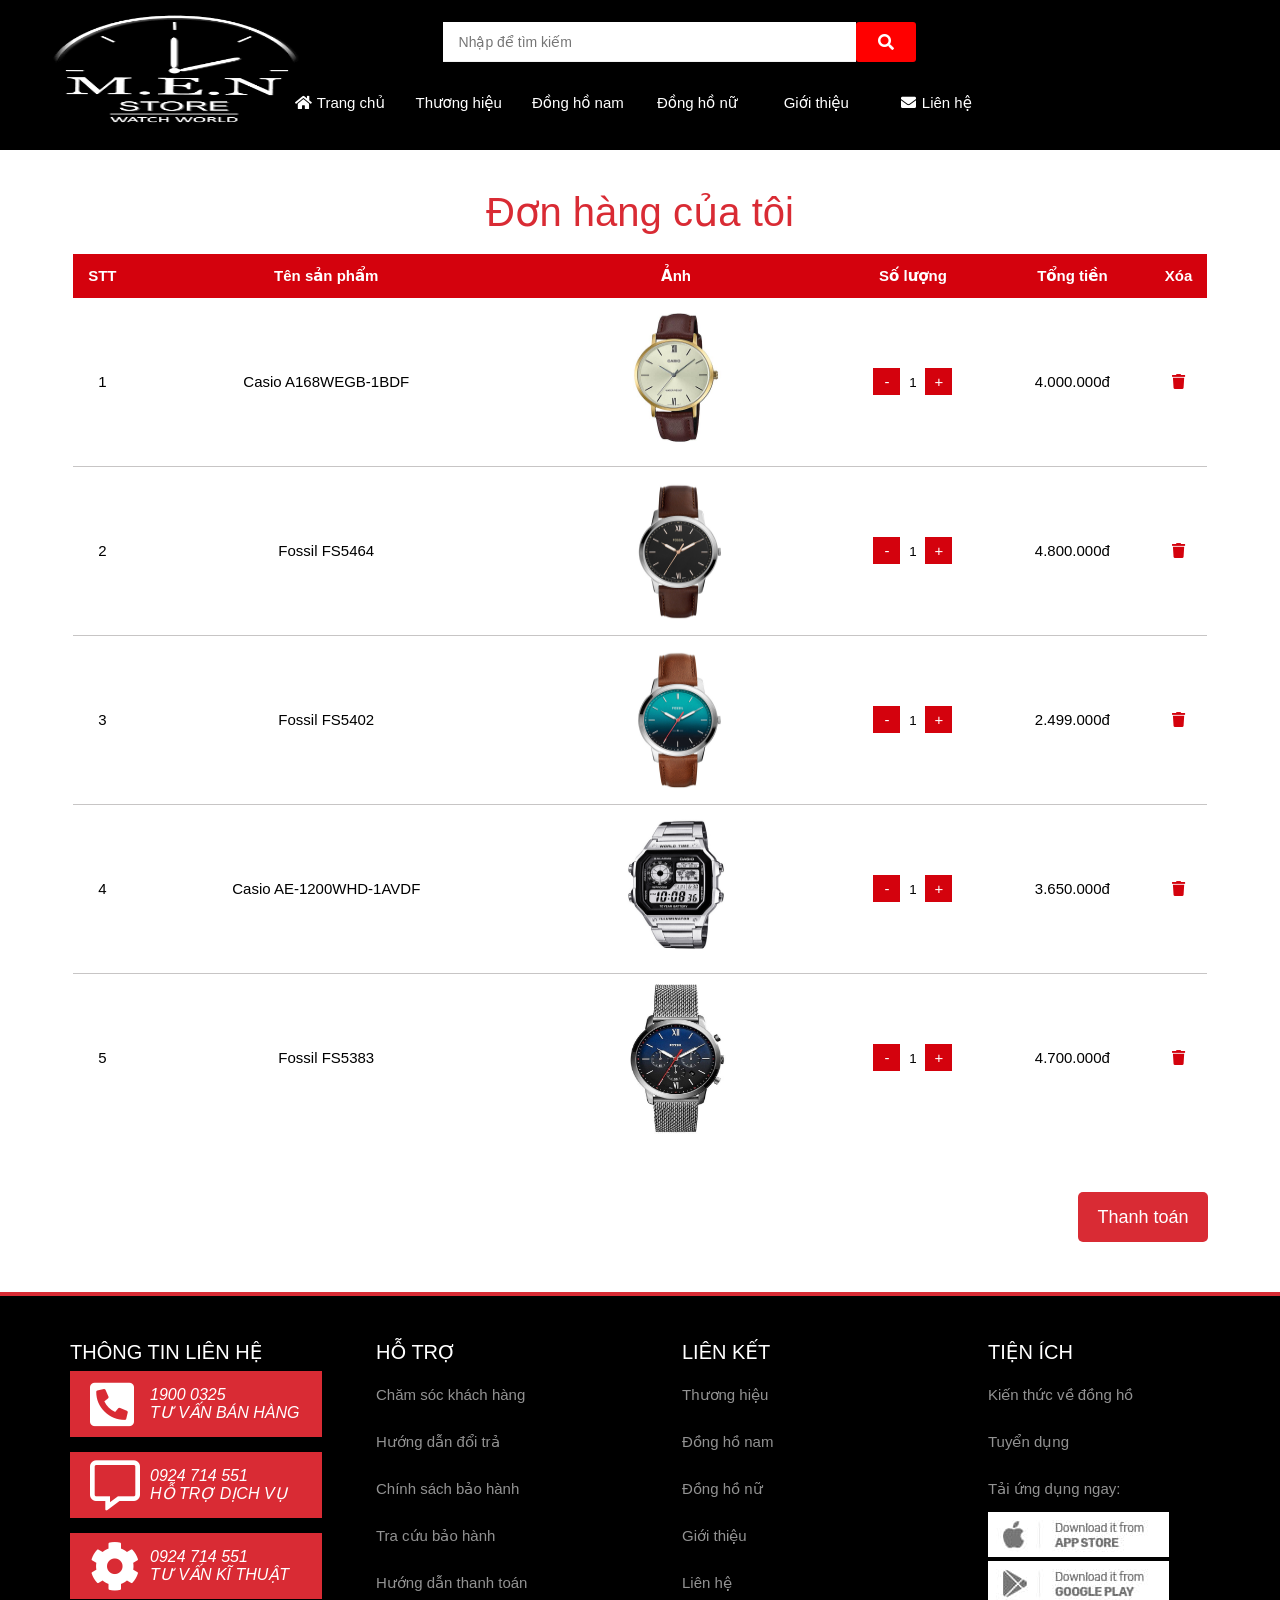
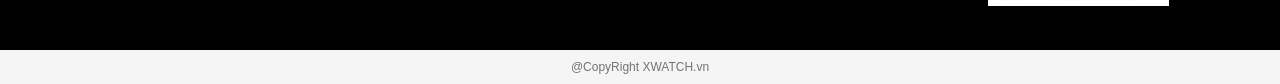
<file: Đơn hàng của tôi.html>
<!doctype html>
<html>

<head>
    <meta charset="utf-8">
    <title>ĐƠN HÀNG CỦA TÔI</title>
    <link rel="stylesheet" type="text/css" href="./Css/basecss.css" />
    <link rel="stylesheet" type="text/css" href="./Css/webcss.css" />
    <link rel="stylesheet" type="text/css" href="././fontawesome-free-5.14.0-web/css/all.min.css" />
    <script type="text/javascript" src="./JavaScript/webjs.js" defer></script>
</head>

<body>

    <header class="header">
        <div class="header-with-search">

           <div class="header__logo">
                <img class="logo" src="./Image/logo-dong-ho.png" alt="">
           </div>
           <div class="header__search" >
            <div class="header__search-wrap">
                <input class="header__search-input" value placeholder="Nhập để tìm kiếm" onkeyup="timkiem();" id="search" />
                <ul class="header__search-history-list"  id="goiy">
                    <h3 class="header__search-history-heading">Gợi ý</h3>
                    <li class="header__search-history-icon"><a href="./Casio/Casio.html">Casio </a></li>
                    <li class="header__search-history-icon"><a href="./Fossil/Fossil.html">Fossil</a></li>
                    <li class="header__search-history-icon"><a href="./Tissot/Tissot.html">Tissot</a></li>
                    <li class="header__search-history-icon"><a href="./Tissot/Pro_Tssot1.html">Tissot T097</a></li>
                    <li class="header__search-history-icon"><a href="./Tissot/Pro_Tissot2.html">Tissot T063</a></li>
                    <li class="header__search-history-icon"><a href="./Casio/Pro_Casio1.html">Casio LTP-VT01GL-9BUDF</a></li>
                    <li class="header__search-history-icon"><a href="./Casio/Pro_Casio2.html">Casio MTP-VT01GL-2BUDF</a></li>
                    <li class="header__search-history-icon"><a href="./Fossil/Pro_Fossil.html">Fossil FS5404</a></li>
                    <li class="header__search-history-icon"><a href="./Fossil/Fossil2.html">Fossil FS5383</a></li>
                </ul>

            </div>
            <button class="header__search-btn" > <i class="header__search-btn-icon fas fa-search"></i> </button>
        </div>
            <div class="header__cart">
                
            </div>
        </div>
        <div id="menu">
            <ul>
                <li><a class="active" href="./index.html"><i class="fa fa-fw fa-home"></i> Trang chủ</a></li>
                <li><a class="active" href="#">Thương hiệu</a>
                    <ul class="sub-menu">
                        <li><a class="catagory-item__link" href="./Casio/./Casio.html">Casio</a></li>
                        <li><a class="catagory-item__link" href="./Fossil/./Fossil.html">Fossil</a></li>
                        <li><a class="catagory-item__link" href="">Tissot</a></li>
                        <li><a class="catagory-item__link" href="">Orient</a></li>
                    </ul>
                </li>
                <li><a class="active" href="#">Đồng hồ nam</a>
                    <ul class="sub-menu">
                        <li><a class="catagory-item__link" href="">Thương hiệu</a>
                            <ul class="sub-menu1">
                                <li><a class="catagory-item__link" href="./Casio/./Casio.html">Casio</a></li>
                                <li><a class="catagory-item__link" href="./Fossil/./Fossil.html">Fossil</a></li>
                                <li><a class="catagory-item__link" href="">Tissot</a></li>
                                <li><a class="catagory-item__link" href="">Orient</a></li>
                            </ul>
                        </li>
                        <li><a class="catagory-item__link" href="">Mức giá</a>
                            <ul class="sub-menu1">
                                <li><a class="catagory-item__link" href="">Dưới 5 triệu</a></li>
                                <li><a class="catagory-item__link" href="">5-10 triệu</a></li>
                                <li><a class="catagory-item__link" href="">10-20 triệu</a></li>
                                <li><a class="catagory-item__link" href="">Trên 20 triệu</a></li>
                            </ul>
                        </li>
                        <li><a class="catagory-item__link" href="">Loại dây</a>
                            <ul class="sub-menu1">
                                <li><a class="catagory-item__link" href="">Thép không gỉ</a></li>
                                <li><a class="catagory-item__link" href="">Dây da</a></li>
                                <li><a class="catagory-item__link" href="">Dây vải</a></li>
                                <li><a class="catagory-item__link" href="">Dây cao su</a></li>
                                <li><a class="catagory-item__link" href="">Dây nhựa</a></li>
                            </ul>
                        </li>
                        <li><a class="catagory-item__link" href="">Bộ máy</a>
                            <ul class="sub-menu1">
                                <li><a class="catagory-item__link" href="">Automatic</a></li>
                                <li><a class="catagory-item__link" href="">Quartz</a></li>
                                <li><a class="catagory-item__link" href="">Năng lượng mặt trời</a></li>
                                <li><a class="catagory-item__link" href="">Kinetic</a></li>
                                <li><a class="catagory-item__link" href="">Lên cót tay</a></li>
                            </ul>
                        </li>
                        <li><a class="catagory-item__link" href="">Size mặt</a>
                            <ul class="sub-menu1">
                                <li><a class="catagory-item__link" href="">Dưới 30mm</a></li>
                                <li><a class="catagory-item__link" href="">Từ 30-34mm</a></li>
                                <li><a class="catagory-item__link" href="">Từ 35-39mm</a></li>
                                <li><a class="catagory-item__link" href="">Từ 40-43mm</a></li>
                                <li><a class="catagory-item__link" href="">Trên 43mm</a></li>
                            </ul>
                        </li>
                    </ul>
                </li>
                <li><a class="active" href="#">Đồng hồ nữ</a>
                    <ul class="sub-menu">
                        <li><a class="catagory-item__link" href="">Thương hiệu</a>
                            <ul class="sub-menu1">
                                <li><a class="catagory-item__link" href="./Casio/Casio.html">Casio</a></li>
                                <li><a class="catagory-item__link" href="./Fossil/Fossil.html">Fossil</a></li>
                                <li><a class="catagory-item__link" href="">Tissot</a></li>
                                <li><a class="catagory-item__link" href="">Orient</a></li>
                            </ul>
                        </li>
                        <li><a class="catagory-item__link" href="">Mức giá</a>
                            <ul class="sub-menu1">
                                <li><a class="catagory-item__link" href="">Dưới 5 triệu</a></li>
                                <li><a class="catagory-item__link" href="">5-10 triệu</a></li>
                                <li><a class="catagory-item__link" href="">10-20 triệu</a></li>
                                <li><a class="catagory-item__link" href="">Trên 20 triệu</a></li>
                            </ul>
                        </li>
                        <li><a class="catagory-item__link" href="">Loại dây</a>
                            <ul class="sub-menu1">
                                <li><a class="catagory-item__link" href="">Thép không gỉ</a></li>
                                <li><a class="catagory-item__link" href="">Dây da</a></li>
                                <li><a class="catagory-item__link" href="">Dây vải</a></li>
                                <li><a class="catagory-item__link" href="">Dây cao su</a></li>
                                <li><a class="catagory-item__link" href="">Dây nhựa</a></li>
                            </ul>
                        </li>
                        <li><a class="catagory-item__link" href="">Bộ máy</a>
                            <ul class="sub-menu1">
                                <li><a class="catagory-item__link" href="">Automatic</a></li>
                                <li><a class="catagory-item__link" href="">Quartz</a></li>
                                <li><a class="catagory-item__link" href="">Năng lượng mặt trời</a></li>
                                <li><a class="catagory-item__link" href="">Kinetic</a></li>
                                <li><a class="catagory-item__link" href="">Lên cót tay</a></li>
                            </ul>
                        </li>
                        <li><a class="catagory-item__link" href="">Size mặt</a>
                            <ul class="sub-menu1">
                                <li><a class="catagory-item__link" href="">Dưới 30mm</a></li>
                                <li><a class="catagory-item__link" href="">Từ 30-34mm</a></li>
                                <li><a class="catagory-item__link" href="">Từ 35-39mm</a></li>
                                <li><a class="catagory-item__link" href="">Từ 40-43mm</a></li>
                                <li><a class="catagory-item__link" href="">Trên 43mm</a></li>
                            </ul>
                        </li>
                    </ul>
                </li>
                <li><a class="active" href="./gioithieu.html"><i class=""></i> Giới thiệu</a></li>
                <li><a class="active" href="./lienhe.html"><i class="fa fa-fw fa-envelope"></i> Liên hệ</a></li>
            </ul>
        </div>
    </header>
    <div class="container" style="margin-top: 20px">
        <div class="grid">

            <div class="grid__row">
                <div class="grid__column-12">
                    <!-- nội dung -->
                    <h2 class="myBill-heading">Đơn hàng của tôi</h2>
                    <div class="date1"></div>
                    <!--Table head-->
                    <table class="table table-hover" style="text-align: center; background-color: white;">

                        <!--Table head-->
                        <thead class="table-primary"> 
                            <tr style="height: 40px;">
                                <th>STT</th>
                                <th>Tên sản phẩm</th>
                                <th>Ảnh</th>
                                <th>Số lượng</th>
                                <th>Tổng tiền</th>
                                <th>Xóa</th>
                            </tr>
                        </thead>
                        <!--Table head-->

                        <!--Table body-->
                        <tbody style="font-size: 15px;" class="bt1">
                            <tr name="sp1" id="1">
                                <td scope="row">1</td>
                                <td>Casio A168WEGB-1BDF</td>
                                <td><img style="width: 150px," src="./Image/Casio/Casio LTP-VT01GL-9BUDF.jpg" alt="" class="table-img"></td>
                                <td>
                                    <button class="qldh" onclick="giamSL('SLhang2')">-</button><input style="text-align: center; border: none; height: 27px;" type="text" value="1" size="2px;" id="SLhang2"><button class="qldh" onclick="tangSL('SLhang2')">+</button>
                                </td>
                                <td>4.000.000đ</td>
                                <td><a onclick="deleteRow(this)" href="#"><i style="color: #d4020d;" class="fa fa-trash"></i></a></td>

                            </tr>
                            <tr name="sp2" id="2">
                                <td scope="row">2</td>
                                <td>Fossil FS5464</td>
                                <td><img style="width: 150px;" src="./Image/Fossil/Fossil FS5464.jpg" alt="" class="table-img"></td>
                                <td>
                                    <button class="qldh" onclick="giamSL('SLhang3')">-</button><input style="text-align: center; border: none; height: 27px;" type="text" value="1" size="2px;" id="SLhang3"><button class="qldh" onclick="tangSL('SLhang3')">+</button>
                                </td>
                                <td>4.800.000đ</td>
                                <td><a onclick="deleteRow(this)" href="#"><i style="color: #d4020d;" class="fa fa-trash"></i></a></td>


                            </tr>
                            <tr name="sp3" id="3">
                                <td scope="row">3</td>
                                <td >Fossil FS5402</td>
                                <td><img style="width: 150px;" src="./Image/Fossil/Fossil FS5440.jpg" alt="" class="table-img"></td>
                                <td >
                                    <button class="qldh" onclick="giamSL('SLhang4')">-</button><input style="text-align: center; border: none; height: 27px;" type="text" value="1" size="2px;" id="SLhang4"><button class="qldh" onclick="tangSL('SLhang4')">+</button>
                                </td>
                                <td>2.499.000đ</td>
                                <td><a onclick="deleteRow(this)" href="#"><i style="color: #d4020d;" class="fa fa-trash"></i></a></td>
                            </tr>
                            <tr name="sp4" id="4">
                                <td scope="row">4</td>
                                <td>Casio AE-1200WHD-1AVDF</td>
                                <td><img style="width: 150px;" src="./Image/./Casio/Casio AE-1200WHD-1AVDF.jpg" alt="" class="table-img"></td>
                                <td>
                                    <button class="qldh" onclick="giamSL('SLhang5')">-</button><input style="text-align: center; border: none; height: 27px;" type="text" value="1" size="2px;" id="SLhang5"><button class="qldh" onclick="tangSL('SLhang5')">+</button>
                                </td>
                                <td>3.650.000đ</td>
                                <td><a onclick="deleteRow(this)" href="#"><i style="color: #d4020d;" class="fa fa-trash"></i></a></td>
                            </tr>
                            <tr name="sp3" class="sp3">
                                <td scope="row">5</td>
                                <td >Fossil FS5383</td>
                                <td><img style="width: 150px;" src="./Image/Fossil/./Fossil FS5383.jpg" alt="" class="table-img"></td>
                                <td >
                                    <button class="qldh" onclick="giamSL('SLhang6')">-</button><input style="text-align: center; border: none; height: 27px;" type="text" value="1" size="2px;" id="SLhang6"><button class="qldh" onclick="tangSL('SLhang6')">+</button>
                                </td>
                                <td >4.700.000đ</td>
                                <td ><a onclick="deleteRow(this)" href="#"><i style="color: #d4020d;" class="fa fa-trash"></i></a></td>
                            </tr>

                        </tbody>
                        <!--Table body-->

                    </table>
                    <!--Table-->
                    <!-- hết nội dung -->
					
					<div class="paymment">
						<button class="btn-payment" onClick="payment()">Thanh toán</button>
					</div>
                </div>

            </div>
        </div>
    </div>
    <footer class="footer">
        <div class="grid">
            <div class="grid__row">
                <div class="grid__column-2-4-1">
                    <h3 class="footer__heading">Thông tin liên hệ</h3>
                    <ul class="footer__list">
                        <li class="footer__item"> 
                            <div class="hotline-bt">
                                <a class="hotline-bt__detail" title="Tư Vấn Bán Hàng">
                        1900 0325
                    <span>
                        <i class="fas fa-phone-square-alt"></i>
                        Tư vấn bán hàng
                    </span>
                    </a>
                            </div>
                        </li>
                        <li class="footer__item"> 
                            <div class="hotline-bt">
                                <a class="hotline-bt__detail" title="Hỗ Trợ Dịch Vụ">
                        0924 714 551
                    <span>
                        <i class="far fa-comment-alt"></i>
                        Hỗ trợ dịch vụ
                    </span>
                    </a>
                            </div>
                        </li>
                        <li class="footer__item"> 
                            <div class="hotline-bt">
                                <a class="hotline-bt__detail" title="Tư Vấn Kĩ Thuật">
                        0924 714 551
                    <span>
                        <i class="fas fa-cog"></i>
                        Tư vấn kĩ thuật
                    </span>
                    </a>
                            </div>
                        </li>
                    </ul>
                      
                </div>
                <div class="grid__column-2-4-1">
                    <h3 class="footer__heading">hỗ trợ</h3>
                    <ul class="footer__list">
                        <li class="footer__item"> <a href=" " class="footer__item-link">Chăm sóc khách hàng</a> </li>
                        <li class="footer__item"> <a href=" " class="footer__item-link">Hướng dẫn đổi trả</a> </li>
                        <li class="footer__item"> <a href=" " class="footer__item-link">Chính sách bảo hành</a> </li>
                        <li class="footer__item"> <a href=" " class="footer__item-link">Tra cứu bảo hành</a> </li>
                        <li class="footer__item"> <a href=" " class="footer__item-link">Hướng dẫn thanh toán</a> </li>
                    </ul>
                </div>
                <div class="grid__column-2-4-1">
                    <h3 class="footer__heading">Liên kết</h3>
                    <ul class="footer__list">
                        <li class="footer__item"> <a href=" " class="footer__item-link">Thương hiệu</a> </li>
                        <li class="footer__item"> <a href=" " class="footer__item-link">Đồng hồ nam</a> </li>
                        <li class="footer__item"> <a href=" " class="footer__item-link">Đồng hồ nữ</a> </li>
                        <li class="footer__item"> <a href=" " class="footer__item-link">Giới thiệu</a> </li>
                        <li class="footer__item"> <a href=" " class="footer__item-link">Liên hệ</a> </li>
                    </ul>
                </div>
                <div class="grid__column-2-4-1">
                    <h3 class="footer__heading">Tiện ích</h3>
                    <ul class="footer__list">
                        <li class="footer__item"> <a href=" " class="footer__item-link">Kiến thức về đồng hồ</a> </li>
                        <li class="footer__item"> <a href=" " class="footer__item-link">Tuyển dụng</a> </li>
                        <li class="footer__item"> <a href=" " class="footer__item-link">Tải ứng dụng ngay:</a> </li>
                        <li class="footer__item"> <img src="./Image/img-appstore.jpg" alt=""></li>
                        <li class="footer__item"> <img src="./Image/img-googleplay.jpg" alt=""></li>


                    </ul>
                </div>
            </div>
        </div>
        <div class="footer__bottom">
            <div class="grid">
                <p class="footer__text">@CopyRight XWATCH.vn</p>
            </div>
        </div>
    </footer>
</div>
</body>

</html>
</file>
<file: Css/basecss.css>
body{
	font: 14px/18px Helvetica,Arial,'DejaVu Sans','Liberation Sans',Freesans,sans-serif;
    margin: 0;
    padding: 0;
    font-size: 14px;
    max-width: 100%;
}
h1, h2, h3, h4, h5, h6 {
    font-family: inherit;
    font-weight: 500;
    line-height: 1.1;
}
img {
    border: 0;
    max-width: 100%;
    /* webkit-transition: all .5s ease; */
    -moz-transition: all .5s ease;
    -o-transition: all .5s ease;
    -ms-transition: all .5s ease;
    transition: all .5s ease;
}
:root {
    --main-color: #d92b34;
    --primary-color: #EE4D2D;
    --white-color: #fff;
    --black-color: #000;
    --text-color: #333;
	--price-color: #d71921;
    --border-color: #dbdbdb;
    --star-gold-color: #FF9727;
	--header-height: 150px;
    --navbar-height: 34px;
    --header-with-menu-height: 32px;
    --header-with-search-height: calc(var(--header-height) - (var(--navbar-height) + var(--header-with-menu-height))); 
}
*{
	box-sizing: inherit;
}
html{
	font-size:62.5%;
	line-height: 1.6rem;
	box-sizing: border-box;
}
/* CSS dùng để căn giữa phần header*/
.grid{
	width: 1200px;
	max-width: 100%;
	margin: 0 auto;
}
.grid__full-width{
	width:100%;
}
.grid__row{
	display: flex;
	flex-wrap: wrap;
	margin-left: -12px;
	margin-right: -12px;
}
/*reposive*/
.grid__column-2{
	padding-left: 12px;
	padding-right: 12px;
	width: 16.6667%;
}
.grid__column-2-4{
/*
	padding-left: 12px;
	padding-right: 12px;
*/
	width: 25%;
	margin-bottom: 30px;
}
.grid__column-2-4-1{
	padding-left: 12px;
	padding-right: 12px;
	width: 25%;
}
.grid__column-10{
	padding-left: 12px;
	padding-right: 12px;
	width: 83.3334%;
}
.grid__column-5{
	padding-left: 12px;
	padding-right: 12px;
	width: 41.6667%;
}
.grid__column-6{
	padding-left: 12px;
	padding-right: 12px;
	width: 50%;
}
.grid__column-12{
/*
	padding-left: 12px;
	padding-right: 12px;
*/
	width: 100%;
}
/*button style*/
.btn{
	min-width:124px;
	height:40px;
	text-decoration: none;
	border: none;
	border-radius: 2px;
	font-size: 1.4rem;
	padding: 0;
	cursor: pointer;
}
/*chỉnh màu hover*/
.btn:hover{
	background-color: rgba(0,0,0,0.05);
}
.btn.btn--primary{
	color:white;
	background-color: var(--main-color);
}
/*selection*/
.select-input{
	position: relative;
	min-width:200px;
	height: 40px;
	font-size: 1.4rem;
	padding: 0 12px;
	display: flex;
	align-items: center;
	justify-content: space-between;
	background-color: white;
}
.select-input__icon{
	color: rgb(131,131,131);
	cursor: pointer;
}
.select-input__list{
	left: 0;
	right: 0;
	position: absolute;
	list-style: none;
	background-color: white;
	top: 41px;
	padding:4px 12px;
	display: none;
	z-index: 1;
}
.select-input:hover .select-input__list{
	display: block;
}
.select-input__list-link a{
	text-decoration: none;
	color: var(--text-color);
	display: block;
	padding: 4px 0;
}
.select-input__list-link a:hover{
	color: var(--primary-color);
}
.pagination {
	list-style: none;
	display: flex;
	justify-content: center;
	align-items: center;
}
.pagination-item{
	margin: 30px 16px;
}
.pagination-item--active .pagination-item__link{
	background-color: var(--primary-color);
	color: white;
}
.pagination-item--active .pagination-item__link:hover{
	background-color: #ed5c3f;
}
.pagination-item__link{
	--height: 30px;
	display: block;
	text-decoration: none;
	font-size: 2rem;
	font-weight: 300;
	color: #939393;
	min-width: 40px;
	height: var(--height);
	line-height: var(--height);
	text-align: center;
	border-radius: 2px;
}
.pagination-item__no-link{
	cursor: default;
}
.pagination1 {
	list-style: none;
	justify-content: center;
	align-items: center;
}
.pagination1-item{
	margin: 0 16px;
}
.pagination1-item--active .pagination1-item__link{
	background-color: var(--primary-color);
	color: white;
}
.pagination1-item--active .pagination1-item__link:hover{
	background-color: #ed5c3f;
}
.pagination1-item__link{
	--height: 30px;
	margin-left: 44px;
	float: left;
	display: block;
	text-decoration: none;
	font-size: 2rem;
	font-weight: 300;
	color: #939393;
	min-width: 40px;
	height: var(--height);
	line-height: var(--height);
	text-align: center;
	border-radius: 2px;
}
.pagination1-item__no-link{
	cursor: default;
}
</file>
<file: Css/webcss.css>
.header {
    height: var(--header-height);
    background-color: var(--black-color);
}
.header__navbar {
    display: flex;
    justify-content: flex-end;
}
.header__navbar-list {
    list-style: none;
    padding-left: 0;
    margin: 8px 0 0 0;
    display: flex;
}
.header__navbar-items {
    margin: 0 8px;
}
.header__navbar-user {
    display: flex;
    justify-items: center;
    position: relative;
}
.header__navbar-user-img {
    border-radius: 50%;
    width: 22px;
    height: 22px;
    background-color: white;
}
.header__navbar-user-img-active {
    border-radius: 50%;
    width: 22px;
    height: 22px;
    background-color: white;
}
.header__navbar-user-name {
    color: var(--main-color);
    font-size: 1.4rem;
    font-weight: 400;
    margin-left: 8px;
    margin-top: 2px;
}
.header__navbar-user-menu {
    position: absolute;
    padding-left: 0;
    top: calc(100% + 9px);
    right: -16px;
    width: 160px;
    border-radius: 2px;
    background-color: white;
    list-style: none;
    display: none;
    z-index: 1;
    box-shadow: 0 1px 2px #e0e0e0;
}
.header__navbar-user-item{
    padding: 8px 0;
    display: block;
}
.header__navbar-user-item a {
    text-decoration: none;
    font-size: 1.4rem;
    color: var(--text-color);
    padding: 4px 16px;
    display: block;
}
.header__navbar-user-item a:first-child {
    border-top-left-radius: 2px;
    border-top-right-radius: 2px;
}
.header__navbar-user-item a:last-child {
    border-bottom-left-radius: 2px;
    border-bottom-right-radius: 2px;
}
.header__navbar-user-item a:hover {
    background-color: #fafafa;
}
.header__navbar-user:hover .header__navbar-user-menu {
    cursor: pointer;
    display: block;
}

.header__navbar-user-menu::before {
    content: "";
    border-width: 15px 20px;
    border-style: solid;
    border-color: transparent transparent var(--white-color) transparent;
    position: absolute;
    right: 13px;
    top: -28px;
}

.header__navbar-user-menu::after {
    content: "";
    display: block;
    position: absolute;
    right: 0;
    width: 56%;
    height: 8px;
    top: -8px;
}

.header__navbar-text,
.header__navbar-link {
    font-size: 1.6rem;
    color: white;
    text-decoration: none;
}

.header__navbar-link,

.header__navbar-link__separator {
    border-right: 1px solid #ffffff54;
    height: 20px;
    margin: 0 12px 0 8px;
}

.modal {
    position: fixed;
    top: 0;
    bottom: 0;
    right: 0;
    left: 0;
    display: flex;
    z-index: 10;
}

.modal__overlay {
    position: absolute;
    width: 100%;
    height: 100%;
    background-color: rgba(0, 0, 0, 0.4);
}

.modal__body {
    --growth-from: 0.7;
    --growth-to: 1;
    background-color: white;
    z-index: 1;
    margin: auto;
    border-radius: 5px;
    animation: growth linear 0.1s;
}

/* header with search */

.header-with-search {
    height: var(--header-with-search-height);
    display: flex;
    align-items: center;
    margin: 0 154px;
}

.header__logo {
    width: 50%;
    height: inherit;
    float: left;
    position: relative;
}

.logo {
    width: 300px;
    height: 120px;
    margin-top: 10px;
    margin-left: -110px;
}

.header__search {
    height: 40px;
    width: 100%;
    border-radius: 2px;
    display: flex;
    align-items: center;
}

.header__cart {
    width: 38%;
    text-align: center;
}

.header__cart-wrap {
    position: relative;
    display: inline-block;
    padding: 0 8px;
    cursor: pointer;
}

.header__cart-icon {
    color: var(--white-color);
    font-size: 2.4rem;
    margin-top: 8px;
}

.header__cart-list {
    position: absolute;
    top: calc(100% + 12px);
    right: -63px;
    background-color: var(--white-color);
    width: 400px;
    border-radius: 2px;
    box-shadow: 0 1px 3.125rem rgb(0, 0, 0, 0.2);
    display: none;
    animation: fadeIn ease-in 0.2s;
    cursor: default;
    z-index: 9;
}

.header__cart-heading {
    text-align: left;
    margin: 8px 0 8px 12px;
    color: #999;
    font-weight: 400;
    font-size: 1.4rem;
}

.header__cart-list-item {
    padding-left: 0;
    list-style: none;
    overflow-y: auto;
    height: 56vh;
}

.header__cart-item {
    display: flex;
    align-items: center;
	height: 90px;
}

.header__cart-item:hover {
    background-color: #f8f8f8;
}

.header__cart-img {
    width: 60px;
    height: 60px;
    margin: 12px;
    border: 1px solid #E8E8E8;
}

.header__cart-item-info {
    width: 100%;
    margin-right: 12px;
}

.header__cart-item-head {
    display: flex;
    align-items: center;
    justify-content: space-between;
}

.header__cart-item-name {
    flex: 1;
    flex-wrap: wrap;
    font-size: 1.4rem;
    font-weight: 500;
    color: var(--text-color);
    margin: 0;
    line-height: 2rem;
    max-height: 4rem;
    overflow: hidden;
    display: -webkit-box;
    -webkit-box-orient: vertical;
    -webkit-line-clamp: 2;
    text-align: left;
    padding-right: 16px;
}

.header__cart-item-price {
    font-size: 1.4rem;
    font-weight: 400;
    color: var(--primary-color);
}

.header__cart-item-multiply {
    font-size: 0.9rem;
    margin: 0 4px;
    color: #757575;
}

.header__cart-item-qnt {
    font-size: 1.2rem;
    color: #757575;
}

.header__cart-item-body {
    display: flex;
    justify-content: space-between;
}

.header__cart-item-decribe {
    color: #757575;
    font-weight: 300;
    font-size: 1.2rem;
}

.header__cart-item-remove {
    font-weight: 400;
    font-size: 1.4rem;
    color: var(--text-color);
}

.header__cart-item-remove:hover {
    cursor: pointer;
    color: var(--primary-color);
}
.searchHard {
    font-size: 15px;
    border: none;
    border-radius: none;
    outline: none;
    width: 100%;
}

.searchHard :focus {
    border-radius: none;
    border: none;
    outline: none;
}

#move {
    margin-left: 193px;
}
.header__cart-view-cart {
    float: right;
    margin: 0 12px 12px 0;
    display: flex;
    justify-content: center;
    align-items: center;
}
.header__cart-view-cart:hover, .header__cart-view-cart:focus{
	outline: none;
	border: none;
	background-color: brown;
}

.header__cart-wrap:hover .header__cart-list {
    display: block;
}

.header__cart-list::after {
    cursor: pointer;
    content: "";
    position: absolute;
    right: 62px;
    top: -30px;
    border-width: 16px 20px;
    border-style: solid;
    border-color: transparent transparent var(--white-color) transparent;
}

.header__cart-list--no-cart {
    padding: 28px 0;
}

.header__cart-list--no-cart .header__cart-no-cart-img,
.header__cart-list--no-cart .header__cart-no-cart-msg {
    margin-left: auto;
    margin-right: auto;
    display: block;
}

.header__cart-no-cart-img {
    width: 60%;
    display: none;
}

.header__cart-no-cart-msg {
    display: none;
    margin-top: 14px;
    font-size: 1.4rem;
    color: var(--text-color);
}

.header__search-wrap {
    width: 80%;
    height: 100%;
    position: relative;
}

.header__search-input {
    height: 100%;
    border: none;
    outline: none;
    font-size: 1.4rem;
    padding: 0 16px;
    width: 100%;
    border-bottom: 1px solid #cecece4a;
    margin-left: 30px;
}

.header__search-btn {
    border: none;
    background-color: red;
    height: 40px;
    width: 60px;
    border-radius: 3px;
    margin-right: 3px;
    margin-left: 30px;
    outline: none;
}

.header__search-btn:hover {
    cursor: pointer;
    /* background-color: #D1C8C8; */
  
}

.header__search-btn-icon {
    font-size: 1.6rem;
    color: var(--white-color);
}




/*search history*/

.header__search-history-list {
    position: absolute;
    top: calc(100% - -2px);
    left: 30px;
    padding-left: 0;
    width: calc(100% - 2px);
    background-color: white;
    border-radius: 3px;
    box-shadow: 0 0 5px #999;
    display: none;
    overflow: hidden;
    z-index: 9;
}

.header__search-history-heading {
    margin: 6px 12px;
    font-size: 1.4rem;
    font-weight: 400;
    color: #999;
}

.header__search-history-icon {
    height: 35px;
    list-style: none;
    padding: 0 12px;
}

.header__search-history-icon:hover {
    background-color: #fafafa;
    cursor: pointer;
}

.header__search-history-icon a {
    text-decoration: none;
    font-size: 1.4rem;
    line-height: 38px;
    color: var(--text-color);
}

.container {
    background-color: white;
    margin: 0 auto;
    width: 1200px;
    max-width: 100%;
    box-sizing: border-box;
	margin-bottom: 50px;
}


/*home-filter*/

.product-title {
    text-align: center;
    font-size: 30px;
    border-bottom: none;
    position: relative;
    margin-bottom: 30px;
    text-transform: uppercase;
    height: 18px;
}

.product-title span {
    position: absolute;
    left: 50%;
    transform: translate(-50%);
    z-index: 2;
    background: #fff;
    padding: 0px 18px;
    color: #232323;
    display: inline-table;
}

.product-title::after {
    content: ' ';
    width: 100%;
    height: 1px;
    background: #ddd;
    top: 7px;
    left: 0px;
    position: absolute;
}

.app__content {
    padding-top: 8px;
	margin-top: 20px;
}

.home-filter {
    background-color: #f4f4f6;
    display: flex;
    align-items: center;
    padding: 12px 22px;
    border-radius: 3px;
    margin-bottom: 50px;
}

.home-filter__label {
    color: #555555;
    font-size: 1.4rem;
    margin-right: 16px;
}

.home-filter__btn {
    min-width: 90px;
    margin-right: 12px;
}

.home-filter__page {
    display: flex;
    align-items: center;
}

.home-filter__page {
    margin-left: auto;
    font-size: 1.5rem;
    color: var(--text-color);
    margin-right: 2px;
}

.home-page__current {
    color: var(--primary-color);
}

.home-filter__page-control {
    overflow: hidden;
    display: flex;
    width: 72px;
    height: 36px;
    border-radius: 3px;
    margin-left: 8px;
}

.home-filter__page-btn {
    flex: 1;
    display: flex;
    background-color: white;
    text-decoration: none;
}

.home-filter__page-btn:first-child {
    border-right: 1px solid #eee;
}

.home-filter__page-icon {
    margin: auto;
}

.home-filter__page-btn-disable {
    background-color: #f9f9f9;
    cursor: default;
}

.home-filter__page-btn-disable .home-filter__page-icon {
    color: #999;
}

.sort {
    margin-left: 28px;
}

.sort-start,
.sort-end {
    margin: 0 12px;
    min-width: 200px;
    height: 40px;
    font-size: 1.4rem;
    padding: 0 12px;
    align-items: center;
    justify-content: space-between;
    background-color: white;
    outline: none;
    border: none;
}

.sort-btn {
    min-width: 58px;
    border: none;
    outline: none;
    cursor: pointer;
    height: 38px;
    color: white;
    background-color: var(--main-color);
}


/*css sản phẩm*/

.home-product {
    margin-bottom: 10px;
}

.home-product-item {
    display: block;
    margin-top: 10px;
    margin-bottom: 30px;
    background-color: white;
    text-decoration: none;
    position: relative;
    border-radius: 2px;
    transition: transform ease-in 0.1s;
    will-change: transform;
}

.home-product-img {
    position: relative;
}
.home-product-item__img {
    padding-top: 100%;
    width: 230px;
    background-repeat: no-repeat;
    background-size: contain;
    background-position: top center;
    border-top-left-radius: 2px;
    border-top-right-radius: 2px;
    overflow: hidden; 
    transition: all 0.7s ease 0s !important;
    -webkit-transition: all 0.7s ease 0s;
    margin: 8px 8px 20px 8px;
}
.home-product-item__img:hover{
    
    transform: scale(1.1, 1.1);
}
.home-product-item__imgindex {
    padding-bottom: 100%;
    background-repeat: no-repeat;
    background-size: contain;
    background-position: top center;
    border-top-left-radius: 2px;
    border-top-right-radius: 2px;
    min-height: 340px;
    transition: all 0.7s ease 0s !important;
    -webkit-transition: all 0.7s ease 0s;
    margin: 8px 8px 20px 8px;
}
.home-product-item__imgindex:hover {
    transform: scale(1.1,1.1);
}
	
.home-product-item__name {
    font-size: 1.8rem;
    line-height: 1.8rem;
    color: var(--text-color);
    font-weight: 400;
    overflow: hidden;
    display: block;
    text-align: center;
}

.home-product-item__decribe {
    color: #777;
    margin-bottom: 18px;
    display: block;
    font-size: 14px;
    margin-top: 6px;
    text-align: center;
}


.home-product-item__price-current {
    font-size: 1.8rem;
    color: var(--primary-color);
    text-align: center;
}
.home-product-item__cart-current{
    width: 130px;
    height: 40px;
    background-color: var(--main-color) ;
    color: white;
    border: 0px;
    margin: 0px 90px;
    margin-top: 10px;
    cursor: pointer;
    border-radius: 5px;
}
.home-product-item__cart-current:hover{
    transform: translateY(-1px);
    background-color: var(--star-gold-color);
}
.home-product-item__cart-current1{
    width: 120px;
    height: 40px;
    background-color: var(--main-color) ;
    color: white;
    border: 0px;
    margin: 0px 60px;
    margin-top: 10px;
    cursor: pointer;
    border-radius: 5px;
}
.home-product-item__cart-current1:hover{
    transform: translateY(-1px);
    background-color: var(--star-gold-color);
}
/*CSS FOOTER*/

.footer {
    padding-top: 45px;
    border-top: 4px solid var(--main-color);
    background-color: var(--black-color);
}

.footer__heading {
    font-size: 1.4rem;
    color: white;
    text-transform: uppercase;
    padding-left: 30px;
    font-size: 20px;
    cursor: pointer;
}

.footer__list {
    padding-left: 30px;
    font-family:sans-serif;
    list-style: none;
    margin-top: 8px;
}

.footer__item-link {
    font-size: 1.3rem;
    line-height: 43px;
    font-size: 15px;
    text-decoration: none;
    color: #929292;
    display: flex;
    padding: 2px 0;
    align-items: center;
}

.footer__item-link:hover {
    color: var(--primary-color);
	text-decoration: none;
}

.footer__item-icon {
    font-size: 1.6rem;
    margin: -1px 8px 0 0;
}

.footer-download {
    display: flex;
}

.footer__download-qr {
    width: 80px;
    height: 80px;
    border: 1px solid var(--border-color);
}

.footer__download-apps {
    flex: 1;
    margin-left: 16px;
    display: flex;
    flex-direction: column;
    justify-content: center;
}

.footer__download-app-img {
    height: 20px;
}

.footer__download-app-link {
    text-decoration: none;
    color: transparent;
}

.footer__bottom {
    background-color: #F5F5F5;
    padding: 8px 0;
    margin-top: 36px;
}

.footer__text {
    margin: 0;
    color: #737373;
    font-size: 1.2rem;
    text-align: center;
}


/* css trang sản phẩm*/

.product {
    background-color: white;
}

.heading-product,
.heading-product__name {
    font-size: 2.6rem;
    font-weight: 100;
    line-height: 24px;
    color: var(--text-color);
}

.heading-product__name {
    margin: 12px 0;
}

.container-product {
    color: var(--text-color);
    font-size: 1.4rem;
}

.container-product__price {
    width: 100%;
    height: 60px;
    background-color: #fafafa;
    font-size: 2rem;
    display: flex;
    align-items: center;
    padding: 0 16px;
    color: var(--price-color);
}

.description {
    font-size: 1.6rem;
    color: var(--text-color);
    line-height: 28px;
    margin: 30px 0;
}

.transport-text {
    width: 110px;
    color: #757575;
    align-items: center;
}

.transport-details__selection {
    border: none;
}

.transport-details__selection-icon {
    color: black;
}

.transport-details__selection:hover {
    cursor: pointer;
    color: var(--primary-color);
}

.transport-details__text {
    color: #636363;
    margin-right: 10px;
}

.transport-details__icon {
    position: relative;
    top: 4px;
    font-size: 1.8rem;
    padding: 0 4px 0 2px;
    align-items: center;
}

.transport-details__cost {
    margin-left: 32px;
    display: flex;
}

.transport-details__cost-money {
    margin-left: 20px;
}

.transport-quantity {
    position: relative;
    left: -110px;
    display: flex;
}

.transport-quantity__text {
    margin-right: 54px;
}

.transport-quantity__control-subtract {
    outline: none;
    border: 1px solid rgba(0, 0, 0, 0.09);
    color: rgba(0, 0, 0, 0.8);
    border-radius: 2px;
    background: transparent;
    font-size: 1.4rem;
    font-weight: 300;
    width: 32px;
    height: 32px;
    cursor: pointer;
    letter-spacing: 0;
}

.transport-quantity__control-subtract:first-child {
    border-top-right-radius: none;
    border-bottom-right-radius: none;
}

.transport-quantity__control-amount {
    width: 50px;
    height: 32px;
    letter-spacing: 0;
    text-align: center;
    border-left: none;
    border-right: none;
    font-size: 1.4rem;
    font-weight: 400;
    cursor: text;
    border-radius: 0;
    outline: none;
}

.transport-quantity__control-up {
    outline: none;
    border: 1px solid rgba(0, 0, 0, 0.09);
    color: rgba(0, 0, 0, 0.8);
    border-radius: 2px;
    background: transparent;
    font-size: 1.4rem;
    font-weight: 300;
    width: 32px;
    height: 32px;
    cursor: pointer;
    letter-spacing: 0;
}

.transport-quantity__control-up:first-child {
    border-top-left-radius: none;
    border-bottom-left-radius: none;
}


/* css trang sản phẩm*/

.product {
    padding: 20px 20px;
    background-color: white;
}


/*CSS ĐÁNH GIÁ VÀ SẢN PHẨM ĐÃ BÁN*/

.product-information {
    font-size: 1.8rem;
    margin-top: 15px;
    display: flex;
    margin-bottom: 20px;
}

.product-information__rating {
    display: flex;
    align-items: center;
    margin-right: 4px;
}

.product-information__rating-heading,
.product-information__sold-number,
.product-information__assess-number {
    margin-right: 4px;
}

.product-information__rating-star,
.product-information__assess-text,
.product-information__sold-text {
    font-size: 1.2rem;
    margin-right: 5px;
    padding: 4px 0;
    color: #767676;
}

.product-information__rating-star {
    align-items: center;
}

.product-information__rating-star-rate i {
    color: var(--star-gold-color);
}

.product-information__assess {
    margin-right: 4px;
    display: flex;
    align-items: center;
}

.product-information__sold {
    margin-right: 4px;
    display: flex;
    align-items: center;
}

.heading-product {
    font-size: 2.6rem;
    font-weight: 100;
    color: var(--text-color);
    line-height: 24px;
}

.container-product {
    color: var(--text-color);
    font-size: 1.4rem;
}

.container-product__price {
    width: 100%;
    height: 60px;
    background-color: #fafafa;
    font-size: 3rem;
    font-weight: 500;
    display: flex;
    align-items: center;
    padding: 15px 20px;
    color: var(--price-color);
}

.transport {
    margin-top: 25px;
    padding: 0 20px;
    font-size: 1.4rem;
    color: var(--text-color);
    display: flex;
}

.transport-text {
    width: 110px;
    color: #757575;
    align-items: center;
}

.transport-details__selection {
    border: none;
}

.transport-details__selection-icon {
    margin-left: 2px;
}

.transport-details__selection:hover {
    cursor: pointer;
    color: var(--primary-color);
}

.transport-details__text {
    color: #636363;
    margin-right: 10px;
}

.transport-details__icon {
    position: relative;
    top: 4px;
    font-size: 1.8rem;
    padding: 0 4px 0 2px;
    align-items: center;
}

.transport-details__cost {
    margin-left: 32px;
    display: flex;
}

.transport-details__cost-money {
    margin-left: 15px;
}

.transport-quantity {
    margin-top: 20px;
    position: relative;
    left: -102px;
    display: -webkit-box;
}

.transport-quantity__text {
    margin-right: 43px;
}

.transport-quantity__control {
    margin-right: 22px;
}

.transport-quantity__control-subtract {
    position: relative;
    left: 4px;
    outline: none;
    border: 1px solid rgba(0, 0, 0, 0.09);
    color: rgba(0, 0, 0, 0.8);
    border-radius: 2px;
    background: transparent;
    font-size: 1.4rem;
    font-weight: 300;
    width: 32px;
    height: 32px;
    cursor: pointer;
    letter-spacing: 0;
}

.transport-quantity__control-subtract:first-child {
    border-top-right-radius: none;
    border-bottom-right-radius: none;
}

.transport-quantity__control-amount {
    width: 50px;
    height: 32px;
    text-align: center;
    border: 1px solid rgba(0, 0, 0, 0.09);
    border-left: none;
    border-right: none;
    font-size: 1.4rem;
    font-weight: 400;
    cursor: text;
    border-radius: 0;
    outline: none;
}

.transport-quantity__control-up {
    position: relative;
    right: 4px;
    outline: none;
    border: 1px solid rgba(0, 0, 0, 0.09);
    color: rgba(0, 0, 0, 0.8);
    border-radius: 2px;
    background: transparent;
    font-size: 1.4rem;
    font-weight: 300;
    width: 32px;
    height: 32px;
    cursor: pointer;
    letter-spacing: 0;
}

.transport-quantity__control-up:first-child {
    border-top-left-radius: none;
    border-bottom-left-radius: none;
}


/*CSS CÁC NÚT CHỨC NĂNG BÁN HÀNG*/

.product-purchase {
    margin-top: 60px;
    display: flex;
}

.product-purchase__add-cart {
    min-width: 168px;
    margin-right: 15px;
    background-color: rgba(255, 87, 34, .1);
    color: var(--primary-color);
    outline: none;
    border: none;
}

.product-purchase__add-icon {
    margin-right: 4px;
}

.product-purchase__buy {
    min-width: 168px;
    margin-right: 15px;
    background-color: var(--main-color);
    color: white;
    outline: none;
    border: none;
}

.product-purchase__buy:hover {
    background-color: #f68974;
}


/*css nhà cung cấp*/

.supplier {
    background-color: red;
}

.supplier-info {
    margin-top: 20px;
    display: flex;
}

.supplier-info__img {
    display: block;
    width: 70%;
    height: 70%;
    border-radius: 50%;
}

.supplier-details {
    margin-top: 20px;
}


/*CSS PHẦN MÔ TẢ SẢN PHẨM*/

.product-decribe {
    background-color: white;
    margin-top: 50px;
}

.product-decribe__css {
    padding: 15px;
}

.product-decribe__heading,
.product-decribe__details-heading {
    font-size: 2.0rem;
    width: 100%;
    background-color: #f4f4f6;
    ;
    color: rgba(0, 0, 0, 0.87);
    text-transform: capitalize;
    padding: 14px;
}

.product-decribe__information {
    margin: 30px 15px 15px 15px;
}

.product-decribe__information-category,
.product-decribe__brand,
.product-decribe__warehouse,
.product-decribe__from {
    display: flex;
    margin-bottom: 24px;
    font-size: 1.4rem;
}

.product-category__heading-test {
    text-decoration: none;
}

.product-category__heading,
.product-decirbe__brand-heading,
.product-decribe__warehouse-heading,
.product-decribe__from-heading {
    width: 120px;
    margin-right: 32px;
    color: rgba(0, 0, 0, 0.4);
}

.product-decribe__details {
    padding: 15px 15px 0 15px;
}

.product-decribe__details-container {
    /* white-space: pre-wrap; */
    line-height: 5rem;
}

.product-decribe__details-text {
    position: relative;
    font-size: 1.4rem;
    /* left: 0; */
}


/*CSS PHẦN ĐÁNH GIÁ SẢN PHẨM*/

.product-vote {
    margin-top: 15px;
    background-color: #f4f4f6;
    width: 100%;
    padding: 25px;
}

.product-vote__heading {
    font-size: 1.4rem;
    font-weight: 600;
    color: rgba(0, 0, 0, 0.87);
}

.product-vote__text {
    margin-top: 8px;
    font-size: 1.2rem;
}


/*CSS PHẦN ĐỀ CỬ SẢN PHẨM*/

.product-recommend {
    margin-top: 20px;
    margin-bottom: 70px;
}

.product-recommend__heading {
    font-size: 1.4rem;
    font-weight: 500;
    color: rgba(0, 0, 0, 0.54);
    margin-bottom: 6.25px;
}

.product-recommend__product {
    position: relative;
    display: block;
    background-color: white;
    text-decoration: none;
    border-radius: 2px;
    transition: transform ease-in 0.1s;
    will-change: transform;
    box-shadow: 0 1px 2px 0 rgba(0, 0, 0, 0.1);
}

.product-recommend__img {
    width: 100%;
    height: 70%;
    /*	padding-top: 100%;
    background-repeat: no-repeat;
    background-size: contain;
    background-position: top center;
    border-top-left-radius: 2px;
    border-top-right-radius: 2px;
*/
}

.product-recommend__name {
    display: block;
    overflow: hidden;
    font-size: 1.2rem;
    font-weight: 300;
    color: var(--text-color);
    line-height: 2rem;
    display: -webkit-box;
    -webkit-box-orient: vertical;
    -webkit-line-clamp: 2;
    margin-top: 4px;
    padding: 0 8px;
}

.product-recommend__details {
    margin-top: 4px;
    display: flex;
    justify-content: space-between;
    padding: 0 8px;
}

.product-recommend__price {
    font-size: 1.6rem;
    color: var(--primary-color);
}

.product-recommend__remain {
    color: rgba(0, 0, 0, 0.54);
}

.product-recommend__sale-off {
    position: absolute;
    text-align: center;
    width: 40px;
    height: 36px;
    top: 0;
    right: 0;
    background-color: rgba(255, 216, 64, 0.94);
    border-top-right-radius: 2px;
}

.product-recommend__sale-off:after {
    content: "";
    position: absolute;
    left: 0;
    bottom: -4px;
    border-width: 0 20px 4px;
    border-style: solid;
    color: rgba(255, 216, 64, 0.94);
    border-color: transparent currentColor transparent currentColor;
}

.product-recommend__sale-off-percent {
    position: relative;
    font-size: 1.2rem;
    line-height: 1.2rem;
    font-weight: 600;
    color: #EE4D2D;
    top: -1px;
}

.product-recommend__sale-off-label {
    font-weight: 600;
    font-size: 1.3rem;
    line-height: 1.3rem;
    position: relative;
    top: -10px;
    color: white;
}


/*CSS phần tài khoản của tôi*/

.user {
    margin-top: 25px;
}

.user-heading {
    display: flex;
}

.user-img {
    width: 40%;
    height: 20%;
    border-radius: 50%;
}

.user-account {
    text-overflow: ellipsis;
    overflow: hidden;
    white-space: nowrap;
    font-weight: 600;
    margin-bottom: 5px;
    color: #333;
}

.user-menu__myaccount {
    display: flex;
    justify-content: center;
    align-items: center;
    align-content: center;
    text-decoration: none;
}

.user-menu__my-account-img {
    width: 20%;
    height: 10%;
    border-radius: 50%;
    position: relative;
    top: 5px;
    margin-right: 12px;
}

.user-menu__my-account {
    font-size: 1.4rem;
    color: rgba(0, 0, 0, 0.8);
}

.user-menu__address {
    display: flex;
}

.user-menu__address-img {
    width: 20%;
    height: 10%;
    border-radius: 50%;
}

.user-menu__my-purchase {
    display: flex;
}

.user-menu__my-purchase-img {
    width: 20%;
    height: 10%;
    border-radius: 50%;
}

.hidden {
    opacity: 0;
    top: 100px;
    display: none;
}


/*CSS banner  Note: them mot so css nua cho banner noi len*/

.banner {
    background-color: #f5f5f5;
}

.slide {
    overflow: hidden;
    width: 100%;
    /*	box-shadow: 0 1px 2px 0 rgba(0, 0, 0, 0.1);*/
    position: relative;
}

.change {
    position: absolute;
    color: white;
    font-size: 40px;
    top: 48%;
    padding-left: 20px;
    display: none;
}

.change i:last-child {
    position: relative;
    left: 880px;
}

.changeSlide {
    width: 99999px;
    margin-left: 0px;
    transition: all 0.5s;
}

.changeSlide-img {
    width: 1200px;
    height: 510px;
    float: left;
}


/*css phan slide cho san pham*/

.product-slide {
    overflow: hidden;
    border-radius: 5px;
    width: 100%;
    border: 1px solid rgba(0, 0, 0, 0.1);
    position: relative;
}

.change-product,
.control-picture {
    position: absolute;
    color: #b8b8b8;
    top: 48%;
    left: 10px;
    font-size: 30px;
    cursor: pointer;
}

.change-product .right,
.control-picture .right {
    position: absolute;
    left: 524px;
}

.changeSlide-product {
    width: 9999px;
    margin-left: -572px;
    transition: all 0.5s;
}

.product-img {
    max-width: 572px;
    float: left;
}

.slide .dots {
    position: absolute;
    bottom: 0;
    left: 50%;
    transform: translateX(-50%);
    padding: 0;
    margin: 0;
}

.slide .dots .dot {
    display: inline-block;
    background: white;
    width: 15px;
    height: 15px;
    z-index: 10;
    border-radius: 50px;
    transition: all 0.5s;
    border: 1px solid #fff;
}

.slide .dots .current {
    background: transparent;
    box-shadow: inset rgba(255, 255, 255, 0.37) -1px 1px 1px;
}

.picture-slide {
    position: relative;
}

.picture {
    margin-top: 8px;
    display: flex;
    text-align: center;
}

.picture-product {
    max-width: 100px;
    min-height: 1px;
    float: left;
    margin: 0 8px;
    display: block;
}

.picture-product:hover {
    border: 1px solid #ebebeb;
    border-radius: 2px;
    cursor: pointer;
}


/*
.control-picture{
	position: absolute;
	text-align: center;
	top: 50%;
	font-size: 1.4rem;
}
.control-picture i{
	display: flex;
	justify-content: flex-end;
}*/


/*Tạo menu*/

#menu {
    height: var(--header-with-menu-height);
    font-size: 15px;
    margin: 0 auto;
}


/*==Style cho menu===*/

#menu ul {
    background-color: var(--text-color);
    list-style-type: none;
    /*    text-align: center;*/
}

#menu li {
    color: #f1f1f1;
    display: inline-block;
    width: 120px;
    height: 37px;
    line-height: 40px;
    margin-left: -5px;
}

#menu a {
    text-decoration: none;
    color: #fff;
    display: block;
}


/*Tạo menu*/

#menu {
    height: var(--header-with-menu-height);
    font-size: 15px;
}


/*==Reset CSS==*/

* {
    margin: 0;
    padding: 0;
}


/*==Style cho menu===*/

#menu ul {
    background-color: var(--text-color);
    list-style-type: none;
    text-align: center;
}

#menu li {
    color: #f1f1f1;
    display: inline-block;
    width: 120px;
    height: 37px;
    line-height: 40px;
    margin-left: -5px;
}

#menu a {
    text-decoration: none;
    color: #fff;
    display: block;
}


/*#menu a:hover {
    color: white;
}*/

*/
/*==Reset CSS==*/

* {
    margin: 0;
    padding: 0;
}


/*==Style cơ bản cho website==*/


/*==Style cho menu===*/

#menu ul {
    /* background-color: #292929f5; */
    background-color: black;
    list-style-type: none;
    text-align: center;
  
}

#menu li {
    color: #f1f1f1;
    display: inline-block;
    width: 120px;
    height: 40px;
    line-height: 37px;
    margin-left: -5px;
    z-index: 1;
}

#menu a {
    text-decoration: none;
    color: #fff;
    display: block;
}

#menu a:hover {
    background: #292929f5;
    color: var(--primary-color);
}

.active:hover {
    border-bottom: 2px solid #d92b34;
}


/*==Dropdown Menu==*/

.sub-menu li {
    display: none;
}

#menu li {
    position: relative;
}

.sub-menu {
    display: none;
    position: absolute;
}

#menu li:hover .sub-menu {
    color: var(--main-color);
    display: block;
}

.sub-menu li {
    margin-left: 0 !important;
}

#border {
    border-bottom: 1px solid white;
}

#menu ul li {
    position: relative;
}

.sub-menu .sub-menu1 {
    position: absolute;
    left: 120px;
    top: 0;
    display: none;
}

.sub-menu li:hover .sub-menu1 {
    display: block;
    border: 1px solid #d92b34;
}

.a:hover {
    border: 1px solid #d92b34;
}

.test {
    background-color: var(--black-color);
    height: 510px;
}

.poster {
    display: flex;
    height: 450px;
    margin-bottom: 40px;
}

.poster-main {
    width: 70%;
    height: 450px;
    margin-right: 20px;
}

.pos1 img {
    width: 100%;
    height: 450px;
}

.poster-second {
    width: 30%;
}

.poster-second__1,
.poster-second__2 {
    display: flex;
    width: 100%;
    height: 50%;
}

.pos2,
.pos3 {
    margin: 0px 12px 12px 0px;
}

.pos4,
.pos5 {
    margin: 0px 12px 0px 0px;
}

.pos2 img,
.pos3 img,
.pos4 img,
.pos5 img {
    height: 100%;
}

.comment-heading {
    font-weight: 600;
    margin-bottom: 15px;
    display: block;
    font-size: 15px;
}

.text-aria {
    float: none;
    width: 100%;
    padding-right: 0px;
    margin-bottom: 8px;
}

.hotline-bt__detail {
    display: block;
    color: #fff;
    font-style: italic;
    font-size: 16px;
    position: relative;
    padding: 15px 15px 15px 80px;
    box-sizing: border-box;
    background: var(--main-color);
    color: #fff;
    text-transform: uppercase;
    margin-bottom: 15px;
    cursor: pointer;
}

.hotline-bt span {
    font-size: 16px;
    display: block;
}

.hotline-bt i {
    position: absolute;
    width: 40px;
    height: 40px;
    fill: #fff;
    left: 20px;
    top: 8px;
    font-size: 50px;
}
.hotline-bt a:hover{
	color: white;
	text-decoration: none;
}
a.cd-top {
    z-index: 10;
    display: inline-block;
    height: 40px;
    width: 40px;
    position: fixed;
    bottom: 10px;
    right: 10px;
    box-shadow: 0 0 10px rgba(0, 0, 0, 0.05);
    /* image replacement properties */
    overflow: hidden;
    text-indent: 100%;
    white-space: nowrap;
    background: #3097D1 url("https://thinhweb.com/wp-content/themes/thinhweb/images/cd-top-arrow.svg") no-repeat center 50%;
    visibility: hidden;
    opacity: 0;
    -webkit-transition: opacity .3s 0s, visibility 0s .3s;
    -moz-transition: opacity .3s 0s, visibility 0s .3s;
    transition: opacity .3s 0s, visibility 0s .3s;
}

a.cd-top.cd-is-visible,
a.cd-top.cd-fade-out,
.no-touch a.cd-top:hover {
    -webkit-transition: opacity .3s 0s, visibility 0s 0s;
    -moz-transition: opacity .3s 0s, visibility 0s 0s;
    transition: opacity .3s 0s, visibility 0s 0s;
}

a.cd-top,
a.cd-top:visited,
a.cd-top:hover {
    color: #CCCCCC;
    text-decoration: none;
}

a.cd-top.cd-is-visible {
    /* the button becomes visible */
    visibility: visible;
    opacity: 1;
}

a.cd-top.cd-fade-out {
    /* if the user keeps scrolling down, the button is out of focus and becomes less visible */
    opacity: 1;
}

.swap:hover {
    color: white;
    background-color: var(--main-color);
}

.icon {
    float: left;
    display: none;
}

.myBill-heading {
    padding: 20px 0;
    text-align: center;
    color: var(--main-color);
    font-size: 40px;
}
.table-primary{
    height: 44px;
    font-size: 15px;
    background-color: #d4020d; 
    color: white;
    
}
.bt1 tr{
    border-bottom: 1px solid rgb(199, 197, 197);
}
.bt1 tr:hover{
    background-color: rgb(218, 216, 216);
}
.table {
    padding-bottom: 60px;
    width: 100%;
    border-collapse:collapse;
    width: 1134px;
    margin: 0 auto;
}
.table-img{
    margin-top: 4px;
    width: 150px;
    height: 160px;
}
.bt1 .sp3{
    border-bottom: 0px;
}
button.btn-payment{
    width: 130px;
    height: 50px;
    background-color: var(--main-color);
    color: white;
    border-radius: 5px;
    border: 0px;
    margin-top: 50px;
    margin-left: 1050px;
    font-size: 18px;
    
}
.btn-payment:hover {
    background-color: brown;
    cursor: pointer;
}
.save__controls {
    margin-top: 20px;
    display: flex;
    justify-content: flex-end;
}

.save__controls-back {
    margin-right: 315px;
}


/*Cần chỉnh màu*/

.save__controls-back:hover {
    background-color: rgba(232, 214, 214, 1.00);
}

.date1 {
    float: right;
    width: auto;
    margin-right: 700px;
}

.date2 {
    float: right;
    width: auto;
    margin-right: 420px;
    margin-top: -25px;
}

.timkiem {
    float: right;
    width: auto;
    margin-right: 350px;
    margin-top: -25px;
    margin-bottom: 20px;
}
.promotion{
	border: 1px solid #ebebeb;
    margin-bottom: 10px;
    line-height: 24px;
    padding: 10px 15px;
}
.promotion-heading{
	color: #151515;
    text-transform: uppercase;
    margin-bottom: 5px;
    font-weight: bold;
    font-size: 15px;
}
.promotion-main{
	display: flex;
}
.promotion-main__icon{
	color: lawngreen;
	margin-right: 8px;
}
.promotion-main__text{
	
}
.searchHard option{
	left: 0;
    right: 0;
    position: absolute;
    list-style: none;
    background-color: white;
    top: 41px;
    padding: 4px 12px;
    display: block;
    z-index: 1;
}
.select-input1{
	position: relative;
	font-size: 15px;
    min-width: 200px;
    height: 40px;
    font-size: 1.4rem;
    display: flex;
    align-items: center;
    justify-content: space-between;
    background-color: white;
}
.qldh {
    width: 27px;
    height: 27px;
    background-color: #d4020d;
    color: white;
    font-size: 15px;
    outline: none;
    border: none;
}

/* giới thiệu */
.introduce{
    width: 1200px;
    height: 1800px;
    margin: 0 auto;
   
}
.introduce_top{
   width: 1200px;
   height: 450px;
   border-bottom: 1px solid gray;
  
}
.introduce_heading{
    text-align: center;
    padding-top: 50px ;
    
}
.introduce_top_img{
    width: 500px;
    height: 250px;
    float: left;
    margin: 30px 0px;
   
}
.introduce_text{
    width: 630px;
    margin: 30px 0px;
    margin-left: 550px;
}
.introduce_text p{
    font-size: 15px;
    word-spacing: 3px;
    
}
.introduce_text p b{
    color: red;
    font-size: 17px;
}
.container{
    width: 1200px;
   
  
}
.top_service{
    width: 500px;
    height: 205px;
    position: relative;
   
}
.top_service_left{
    width: 600px;
    height: 205px;
}
.introduce_img{
    float: left;
}
.text-box{
    margin-top: 50px;
    margin-bottom: 20px;
    font-size: 18px;
    padding-top: 30px;
}
.text-box:hover{
    color: red;
}
.description{
    padding-top: 50px;
} 
.top_service_right{
    width: 550px;
    height: 250px;
    position: absolute;
    left: 700px;
    top: 0px;
    
}
.right_img{
    width: 400px;
    height: 230px;  
}  

/* liên hệ */
.contact{
    height: 1400px;
}
.top_contact{
    width: 100%;
    position: relative;
    
}
.contact_img{
    width: 100%;
    height: 350px;

}
.top_contact_content{
    width: 500px;
    height: 210px;
    background-color: white;
    border: 1px solid black;
    font-size: 18px;
    position: absolute;
    top: 80px;
    left: 70px;
    
}
.top_contact_content h1{
    padding-top: 30px;
    padding-left: 30px;
   
}
.top_contact_content p{
    padding-top: 20px;
    padding-left: 30px;

    
}
.top_contact_content button{
    margin-top: 30px ;
    width: 140px;
    height: 40px;
    color: white;
    background-color: red; 
    border-radius: 10px;  
    border: 0px;
    margin-left: 30px;
}
.top_contact_content button:hover{
    background-color: green;
    
}
.center_contact{
    width: 100% ;
    height: 450px;
    padding-top: 50px;
    position: relative;
}
.center_contact_center{
    width: 1200px;
    height: 400px;
    margin: 0 auto;
    border-bottom: 1px solid gray;
}
.center_contact_img{
    width: 600px;
    height: 400px; 
   
}
.center_img{
    width: 500px;
    height: 350px;
}
.center_contact_text{
    width: 550px;
    height: 350px;
    font-size: 18px;
    position: absolute;
    background-color: white;
    top: 50px;right: 120px;
}
.center_contact_text h1{
    padding-top: 50px;
}
.center_contact_text p{
    padding-top: 30px;
}
.center_contact_text button{
    margin-top: 50px;
    width: 140px;
    height: 40px;
    color: white;
    background-color:green; 
    border-radius: 10px;  
    border: 0;
}
.center_contact_text button:hover{
    background-color: red;
}
.footer_contact h1{
    padding-top: 50px;
    padding-left: 75px;
    font-size: 25px;
}
.form_contact {
    text-align: center;
    }
    #form1 {
    width: 600px;
    background: #fff;
    margin: 0 auto;
    padding-top: 50px;
    }
    #form1 input[type=text] {
    width: 100%;
    box-sizing: border-box;
    font-size: 18px;
    color: #555;
    display: block;
    line-height: 1.2;
    background-color: #fff;
    border-radius: 20px;
    margin-bottom: 10px;
    height: 50px;
    padding: 0 20px 0 23px;
    border: 0;
    box-shadow: 0 5px 20px 0 rgb(0 0 0 / 20%);
    }
    #form1 input[type=text]:focus{
    border: 0;
    outline: none;
    box-shadow: 0 5px 20px 0 rgba(116, 114, 114, 0.1);
    }
    #form1 #fcontent {
    outline: none;
    min-height: 150px;
    }
    #form1 input[type=submit] {
    background-color:green;
    height: 42px;
    padding: 5px 20px;
    border-radius: 21px;
    font-size: 14px;
    color: #fff;
    text-transform: uppercase;
    border: 0;
    }
    #form1 input[type="submit"]:hover {
    background:red;
    }
    .picture {
        margin-top: 8px;
        margin-left: 19px;
        display: flex;
        text-align: center;
        height: 81px;
    }
    .picture1{
        height: 81px;
        margin-left: 25px;
    }
    .change-img{
        opacity: 0.58;
        width: 100px;
        height: 81px;
    }
    .active1, .change-img:hover{
        opacity: 1;
        cursor: pointer;
        border: 1px solid #ebebeb;
        border-radius: 2px;
    }
    .slide1{
        width: 500px;
        display: none;
    }
    .slide_img{
        width: 450px;
        height: 400px;

    }
    .prev,
    .next {
      cursor: pointer;
      position: absolute;
      top: 45%;
      width: auto;
      padding: 16px;
      color: rgb(28, 0, 73);
      font-weight: bold;
      font-size: 20px;
      border-radius: 0 3px 3px 0;
      user-select: none;
      -webkit-user-select: none;
    }
    .next {
        right: 0;
        border-radius: 3px 0 0 3px;
      }
    .title-block-strengths-column {
        background: var(--main-color);
        color: #fff;
        padding: 7px;
        text-transform: uppercase;
        font-size: 14px;
        width: 250px;
        height: 55px;
        font-weight: bold;
    }
    .title-block-strengths-column .left-tt {
        width: 50px;
        float: left;
    }
    .title-block-strengths-column .left-tt svg {
        animation: 4s ease-in-out 0s normal none infinite running chang-rotage-anim;
        width: 46px;
        height: 46px;
        fill: #fff;
    }
    .block-strengths-column {
        display: flex;
        width: 250px;
        flex-wrap: wrap;
        border: 1px solid #ebebeb;
        margin-top: 5px;
        padding: 0px 17px 0px 17px;
    }
    .block-strengths-column .item {
        width: 100%;
        text-align: left;
        position: relative;
        box-sizing: border-box;
        padding: 17px 0px;
        border-bottom: 1px solid #ebebeb;
    }
    .block-strengths-column .item .content-right {
        width: calc(100% - 70px);
        float: right;
    }
    .block-strengths-column .item a{
        display: block;
        text-decoration: none;
        color: black;
        float: left;
    }
    .block-strengths-column .item a svg{
        width: 40px;
    }
    .block-strengths-column .bottom-block {
        padding: 19px 0px;
    }
    .block-strengths-column .bottom-block div {
        width: 39%;
        float: left;
        padding-left: 25px;
        position: relative;
        box-sizing: border-box;
    }
    .block-strengths-column .bottom-block div svg {
        width: 18px;
        height: 18px;
        fill: var(--main-color);
        position: absolute;
        left: 0px;
    }
    .block-strengths-column .bottom-block a{
        text-decoration: none;
        color: black;
    }
</file>
